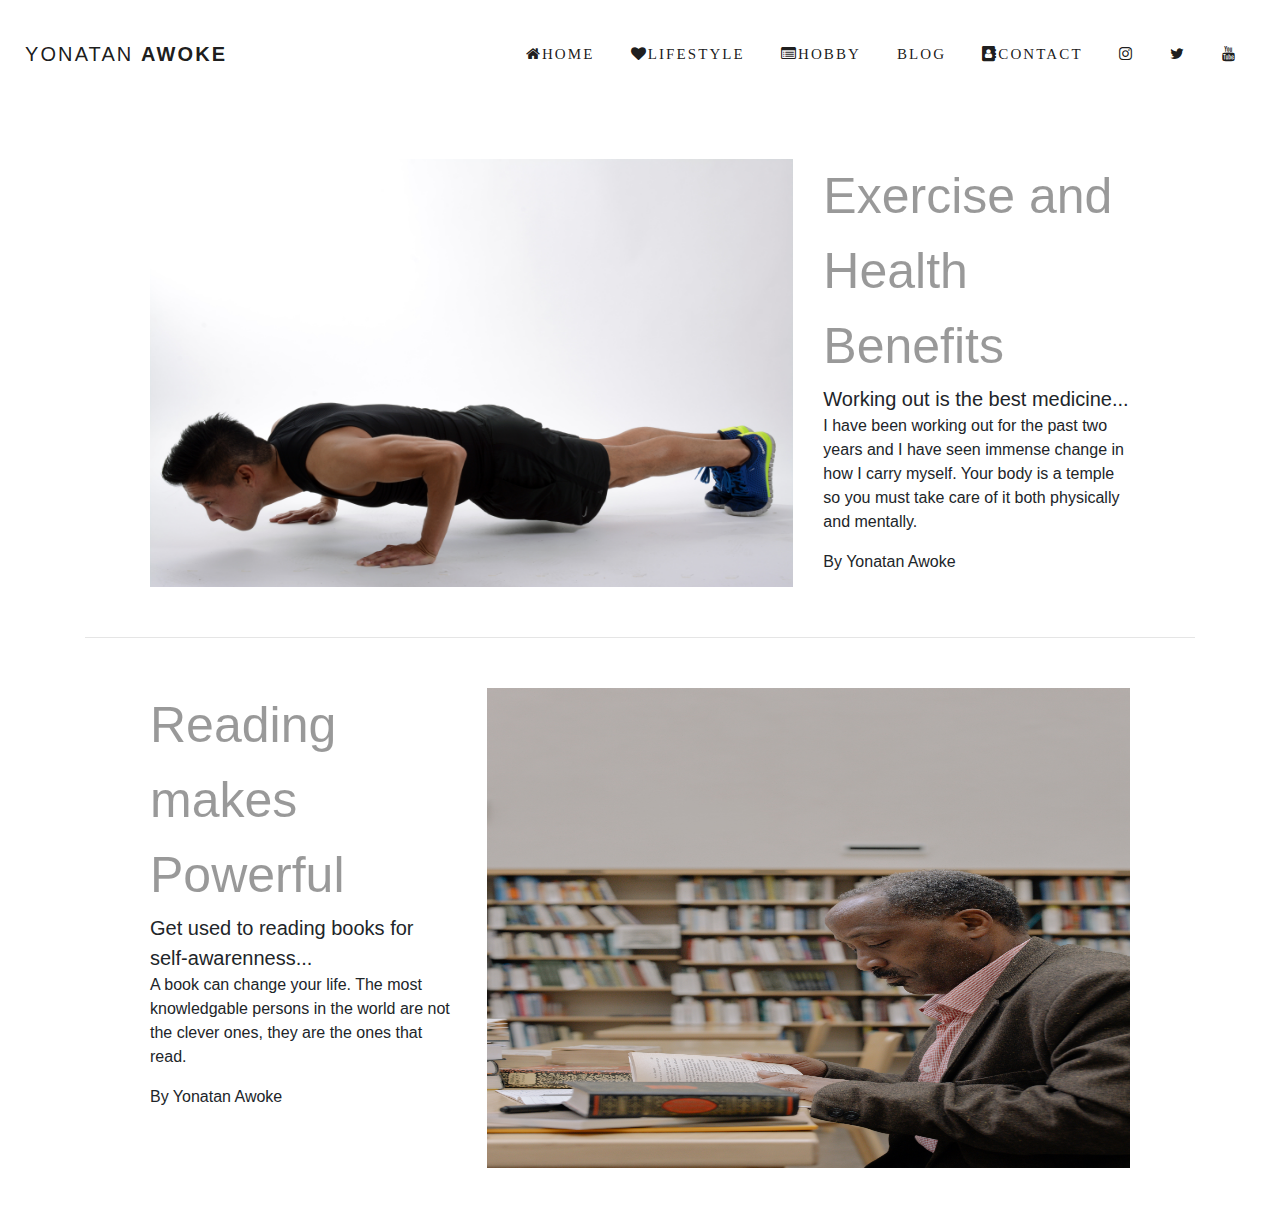
<file: blog.html>
<!DOCTYPE html>
<html lang="en">
<head>
    <meta charset="UTF-8">
    <meta name="viewport" content="width=device-width, initial-scale=1.0">
    <link rel="stylesheet" href="https://stackpath.bootstrapcdn.com/bootstrap/4.3.1/css/bootstrap.min.css" integrity="sha384-ggOyR0iXCbMQv3Xipma34MD+dH/1fQ784/j6cY/iJTQUOhcWr7x9JvoRxT2MZw1T" crossorigin="anonymous">
    <link rel="stylesheet" href="https://stackpath.bootstrapcdn.com/font-awesome/4.7.0/css/font-awesome.min.css" integrity="sha384-wvfXpqpZZVQGK6TAh5PVlGOfQNHSoD2xbE+QkPxCAFlNEevoEH3Sl0sibVcOQVnN" crossorigin="anonymous">
    <link rel="preconnect" href="https://fonts.gstatic.com">
    <link href="https://fonts.googleapis.com/css2?family=Poppins&display=swap" rel="stylesheet"> 
    <link rel="stylesheet" type="text/css" href="./css/blog.css">
    <link rel="shortcut icon" type="image/png" href="./image/favicon.ico">
    <title>Blog Page</title>
</head>
<body>

   
    <nav class="navbar navbar-expand-md navbar-light bg-white" id="head">
        <a  class="navbar-brand" href="index.html">YONATAN <b>AWOKE</b></a>

        <button class="navbar-toggler" type="button" data-toggle="collapse" data-target="#colNav" aria-controls="navbarSupportedContent" aria-expanded="false" aria-label="Toggle navigation">

            <span class="navbar-toggler-icon"></span>
      
       </button>
      
        
        <div class="collapse navbar-collapse" id="colNav">
        
            <ul class="navbar-nav ml-auto">

            <li class="nav-item active">
                <a class="nav-link" href="index.html"><i class="fa fa-home">Home</i></a>
               </li>
               <li class="nav-item active">
                  <a class="nav-link" href="index.html"><i class="fa fa-heart">Lifestyle</i></a>
                </li>
   
            <li class="nav-item">
                        <a class="nav-link active" href="index.html"><i class="fa fa-list-alt">Hobby</i></a>
                </li>
            
            
                <li class="nav-item">
                    <a class="nav-link active" href="blog.html"><i class="fa fa-pen-nib">Blog</i></a>
                </li>
                <li class="nav-item">
                    <a class="nav-link active" href="contact.html"><i class="fa fa-address-book">Contact</i></a>
                </li>
              
                <li class="nav-item">
                    <a class="nav-link active" href="facebook.com"><i class="fa fa-instagram "></i></a>
                </li>
                <li class="nav-item">
                    <a class="nav-link active" href="instagram.com"><i class="fa fa-twitter "></i></a>
                </li>
                <li class="nav-item">
                    <a class="nav-link active" href="youtube.com"><i class="fa fa-youtube"></i></a>
                </li>
                
                 
                     
             </ul>
             
        </div>
            
    </nav>
    <main role="main" class="container">

  

    <div class="row">
        <div class="col-md-8">
            <img class="img-responsive" src="image/adult-athlete-body-exercise-176782.jpg" width="100%" alt="">

        </div>
        <div class="col-md-4">
            <span class="main-article-category">Exercise and Health Benefits</span><br>
            <span class="main-article-title">Working out is the best medicine...</span>
            <br>
            <p>I have been working out for the past two years and I have seen immense change in how I 
                carry myself. Your body is a temple so you must take care of it both physically and mentally.
            </p>
            <span class="author">By Yonatan Awoke</span>

        </div>

    </div>
    <hr>
    <div class="row">
    <div class="col-md-4">
        <span class="main-article-category">Reading makes Powerful</span><br>
        <span class="main-article-title">Get used to reading books for self-awarenness...</span>
        <br>
        <p>A book can change your life. The most knowledgable persons in the world are not the clever ones, they are the ones that read.
        </p>
        <span class="author">By Yonatan Awoke</span>

    </div>
            <div class="col-md-8">
            <img class="img-responsive" src="image/pexels-cottonbro-6334765.jpg" height="480px" width="100%" alt="">

        </div>
        </div>
    </main>


    <script src="https://code.jquery.com/jquery-3.3.1.slim.min.js" integrity="sha384-q8i/X+965DzO0rT7abK41JStQIAqVgRVzpbzo5smXKp4YfRvH+8abtTE1Pi6jizo" crossorigin="anonymous"></script>

    <script src="https://cdnjs.cloudflare.com/ajax/libs/popper.js/1.14.7/umd/popper.min.js" integrity="sha384-UO2eT0CpHqdSJQ6hJty5KVphtPhzWj9WO1clHTMGa3JDZwrnQq4sF86dIHNDz0W1" crossorigin="anonymous"></script>
    
    <script src="https://stackpath.bootstrapcdn.com/bootstrap/4.3.1/js/bootstrap.min.js" integrity="sha384-JjSmVgyd0p3pXB1rRibZUAYoIIy6OrQ6VrjIEaFf/nJGzIxFDsf4x0xIM+B07jRM" crossorigin="anonymous"></script>
</file>
<file: css/blog.css>
#head{
    font-size: 15px;
    font-family: Verdana, Geneva, Tahoma, sans-serif;
    padding: 25px;
    color: #3f3f3f;
    text-transform: uppercase;
    letter-spacing: 2.1px;
    
}
nav ul li a{
    margin: 10px;
}
nav ul li:hover{
    background-color: grey;
    text-decoration-color: white;
}



.main-article-category,.author-name:hover{
    color:rgba(0,0,0, 0.4)
    
}
.main-article-title{
    font-size: 20px;
    margin-bottom: 20px;
    
}
.main-article-category:hover,.main-article-title:hover,.author-name{
    text-decoration: underline;
}
.main-article-category{
    font-size: 50px;
}   
.author-name{
    font-size: 20px;
    margin-top: 30px;
}
.row{
    margin: 50px;
}
</file>
